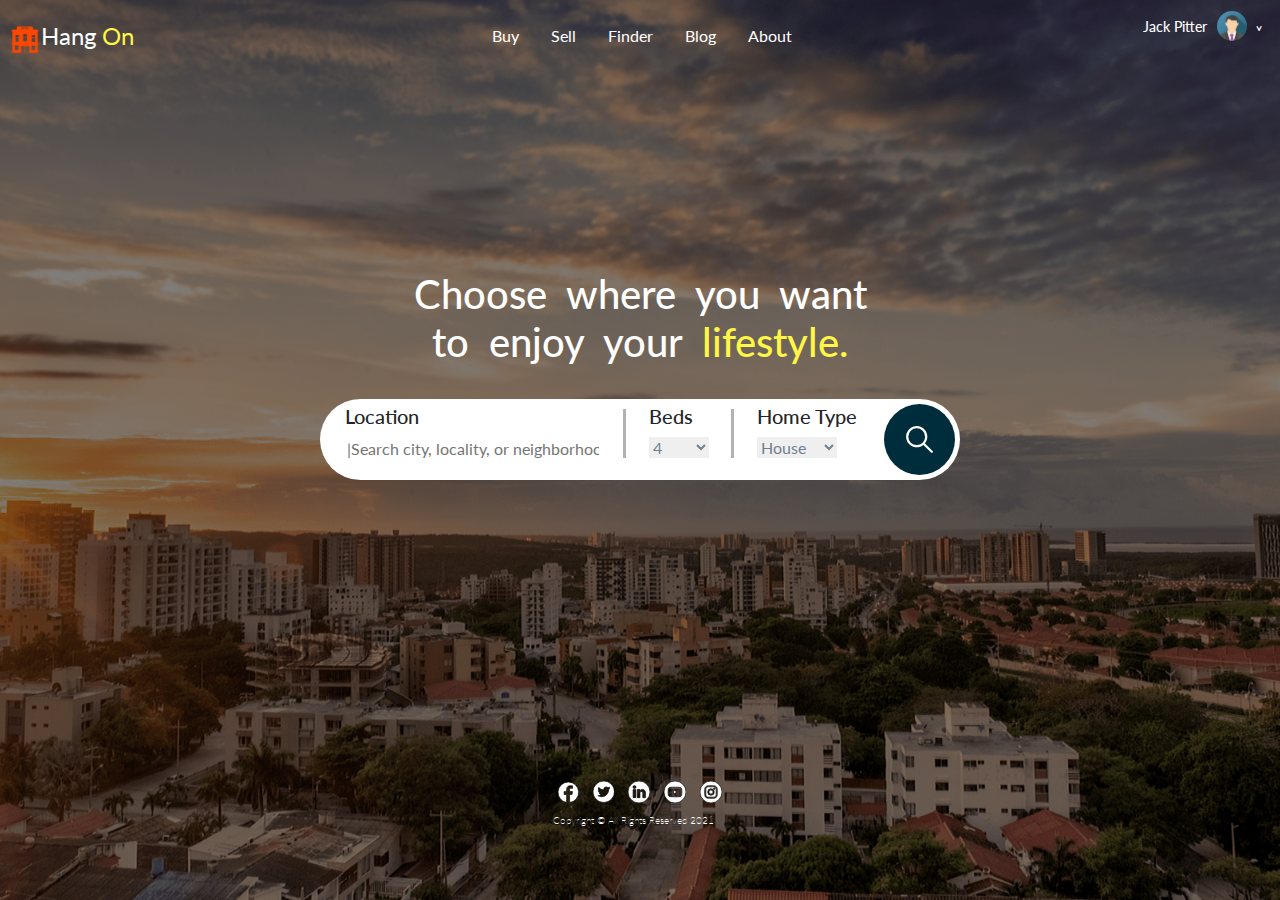
<file: index.html>
<!DOCTYPE html>
<html lang="en">
<head>
    <meta charset="UTF-8">
    <meta http-equiv="X-UA-Compatible" content="IE=edge">
    <meta name="viewport" content="width=device-width, initial-scale=1.0">
    <title>Hang on</title>
    <!--adding bootstrap5-->
    <link href="https://cdn.jsdelivr.net/npm/bootstrap@5.0.1/dist/css/bootstrap.min.css" rel="stylesheet">
    <script src="https://cdn.jsdelivr.net/npm/bootstrap@5.0.1/dist/js/bootstrap.bundle.min.js"></script>
    <!--adding font style-->
    <link href="https://fonts.googleapis.com/css2?family=Lato&display=swap" rel="stylesheet">
    <!--linking style sheet-->
    <link rel="stylesheet" href="hangon.css">
</head>

<body>
    
    <!--navbar-->
    <nav class="navbar">
        <div class="brand-title"><img src="images/hotel logo.png" alt="logo">Hang <span>On</span></div>
            <a href="#" class="toggle-button">
                <svg xmlns="http://www.w3.org/2000/svg" width="19" height="11" viewBox="0 0 19 11"><defs><style>.a{fill:#FFFFFF;stroke:#040404;}.b{stroke:none;}.c{fill:none;}</style></defs><g transform="translate(-10 -9)"><g class="a" transform="translate(10 9)"><rect class="b" width="19" height="1" rx="0.5"/><rect class="c" x="0.5" y="0.5" width="18"/></g><g class="a" transform="translate(10 14)"><rect class="b" width="12" height="1" rx="0.5"/><rect class="c" x="0.5" y="0.5" width="11"/></g><g class="a" transform="translate(10 19)"><rect class="b" width="19" height="1" rx="0.5"/><rect class="c" x="0.5" y="0.5" width="18"/></g></g></svg>
            </a>
        <div class="navbar-links">
          <ul>
            <li><a href="#">Buy</a></li>
            <li><a href="#">Sell</a></li>
            <li><a href="#">Finder</a></li>
            <li><a href="#">Blog</a></li>
            <li><a href="#">About</a></li>
          </ul>
        </div>
        <div class="profile">
            <h4>Jack Pitter</h4>
            <img src="images/img_avatar.png" alt="profile pic">
            <p>></p>
        </div>
    </nav>
    <!--navbar ends-->

    <!--center section-->
    <div class="main-text">
        <div class="content">
            <h1>Choose where you want </br> to enjoy your <span>lifestyle.</span></h1>
        </div>

        <!--white search box-->
        <div class="boxes">
            <div class="searchbx">
                <div class="location">
                    <h5>Location</h5>
                    <input type="text" placeholder="|Search city, locality, or neighborhood">
                </div>
                <div class="vertical-line"></div>
                <div class="beds">
                    <h5><label for="beds">Beds</label></h5>
                    <select name="Beds" id="beds">
                        <option value="4">4</option>
                        <option value="2">2</option>
                        <option value="8">8</option>
                    </select>
                </div>
                <div class="vertical-line"></div>
                <div class="home-type">
                    <label><h5>Home Type</h5></label></br>
                    <select name="house type" id="hType">
                        <option value="House">House</option>
                        <option value="resort">Resort</option>
                        <option value="villa">Villa</option>
                    </select>
                </div>
                <div class="search">
                    <a href="home-1.html"><img src="images/Group 902.svg" alt="search box"></a>
                </div>
          </div>

          <!--for mobile-->
          <div class="searchboxnew">
                <div class="bedsm">
                    <h5><label for="beds">Beds</label></h5>
                    <select name="Bedsm" id="beds">
                        <option value="4">4</option>
                        <option value="2">2</option>
                        <option value="8">8</option>
                    </select>
                </div>
                <div class="vertical-line"> </div>
                <div class="bath">
                    <label><h5>Bath</h5></label></br>
                    <select name="bath" id="bath">
                        <option value="4">4</option>
                        <option value="2">2</option>
                    </select>
                </div>
                <div class="vertical-line"></div>
                <div class="home-typem">
                    <label><h5>Home Type</h5></label></br>
                    <select name="house type" id="hType">
                        <option value="House">House</option>
                        <option value="resort">Resort</option>
                        <option value="villa">Villa</option>
                    </select>
                </div>
            </div>
            <div class="searchm">
                <form action="home-1.html">
                    <button type="submit" name="submit">Search</button>
                </form>
            </div>
            <!--until here-->

        </div>
      </div>
    <!--center section ends-->

    <!--footer-->
    <div class="footer">
        <div class="social-menu">
            <svg xmlns="http://www.w3.org/2000/svg" width="30.689" height="30.561" viewBox="0 0 30.689 30.561"><defs><style>.a{fill:rgb(255, 255, 255);}</style></defs><g transform="translate(0 0)"><path class="a" d="M15.344.349a15.336,15.336,0,0,0-2.559,30.458V18.895h-3.7V14.608h3.7V11.447c0-3.668,2.24-5.666,5.512-5.666a30.547,30.547,0,0,1,3.305.168V9.782h-2.27c-1.779,0-2.122.845-2.122,2.086v2.736h4.245L20.9,18.892H17.211V30.91A15.337,15.337,0,0,0,15.344.349Z" transform="translate(0 -0.349)"/></g></svg>
            <svg xmlns="http://www.w3.org/2000/svg" width="31.515" height="31.515" viewBox="0 0 31.515 31.515"><defs><style>.a{fill:rgb(255, 255, 255);}</style></defs><path class="a" d="M15.757,0A15.757,15.757,0,1,0,31.515,15.757,15.759,15.759,0,0,0,15.757,0Zm7.195,12.286q.01.233.01.467A10.221,10.221,0,0,1,12.672,23.044h0a10.237,10.237,0,0,1-5.544-1.625,7.356,7.356,0,0,0,.863.05,7.257,7.257,0,0,0,4.492-1.548A3.621,3.621,0,0,1,9.1,17.409a3.6,3.6,0,0,0,1.634-.062,3.618,3.618,0,0,1-2.9-3.545c0-.016,0-.031,0-.046a3.592,3.592,0,0,0,1.638.452,3.62,3.62,0,0,1-1.12-4.828,10.268,10.268,0,0,0,7.455,3.779,3.619,3.619,0,0,1,6.163-3.3,7.254,7.254,0,0,0,2.3-.878,3.631,3.631,0,0,1-1.59,2,7.213,7.213,0,0,0,2.077-.57,7.35,7.35,0,0,1-1.8,1.873Zm0,0"/></svg>
            <svg xmlns="http://www.w3.org/2000/svg" width="32" height="32" viewBox="0 0 32 32"><defs><style>.a{fill:rgb(255, 255, 255);}</style></defs><path class="a" d="M16,0A16,16,0,1,0,32,16,16,16,0,0,0,16,0ZM11.351,24.188h-3.9V12.464h3.9ZM9.4,10.863H9.377a2.031,2.031,0,1,1,.051-4.051A2.032,2.032,0,1,1,9.4,10.863Zm16,13.324h-3.9V17.916c0-1.576-.564-2.651-1.974-2.651a2.133,2.133,0,0,0-2,1.425,2.668,2.668,0,0,0-.128.951v6.547h-3.9s.051-10.624,0-11.723h3.9v1.66a3.869,3.869,0,0,1,3.512-1.935c2.564,0,4.486,1.676,4.486,5.276Zm0,0"/></svg>
            <svg xmlns="http://www.w3.org/2000/svg" width="32" height="32" viewBox="0 0 32 32"><defs><style>.a{fill:rgb(255, 255, 255);}</style></defs><path class="a" d="M224.113,214.034l5.2-3-5.2-3Zm0,0" transform="translate(-210.106 -195.037)"/><path class="a" d="M16,0A16,16,0,1,0,32,16,16,16,0,0,0,16,0ZM26,16.016a26.408,26.408,0,0,1-.412,4.81,2.505,2.505,0,0,1-1.762,1.762C22.259,23,16,23,16,23s-6.242,0-7.823-.428a2.506,2.506,0,0,1-1.762-1.762A26.292,26.292,0,0,1,6,16a26.39,26.39,0,0,1,.412-4.809A2.556,2.556,0,0,1,8.176,9.412C9.741,9,16,9,16,9s6.259,0,7.824.428a2.506,2.506,0,0,1,1.762,1.762A25.06,25.06,0,0,1,26,16.016Zm0,0"/></svg>
            <svg xmlns="http://www.w3.org/2000/svg" width="32" height="32" viewBox="0 0 32 32"><defs><style>.a{fill:rgb(255, 255, 255);}</style></defs><path class="a" d="M213.125,210.063A3.063,3.063,0,1,1,210.063,207,3.062,3.062,0,0,1,213.125,210.063Zm0,0" transform="translate(-194.063 -194.063)"/><path class="a" d="M150.179,137.6a3.043,3.043,0,0,0-1.744-1.744,5.085,5.085,0,0,0-1.706-.316c-.969-.044-1.259-.054-3.713-.054s-2.744.009-3.713.053a5.089,5.089,0,0,0-1.706.316,3.044,3.044,0,0,0-1.744,1.744,5.085,5.085,0,0,0-.316,1.706c-.044.969-.054,1.259-.054,3.713s.01,2.744.054,3.713a5.084,5.084,0,0,0,.316,1.706,3.043,3.043,0,0,0,1.744,1.744,5.078,5.078,0,0,0,1.706.316c.969.044,1.259.053,3.712.053s2.744-.009,3.713-.053a5.077,5.077,0,0,0,1.706-.316,3.043,3.043,0,0,0,1.744-1.744,5.089,5.089,0,0,0,.316-1.706c.044-.969.053-1.259.053-3.713s-.009-2.744-.053-3.713A5.077,5.077,0,0,0,150.179,137.6Zm-7.162,10.136a4.718,4.718,0,1,1,4.718-4.718A4.718,4.718,0,0,1,143.017,147.738Zm4.9-8.52a1.1,1.1,0,1,1,1.1-1.1A1.1,1.1,0,0,1,147.921,139.219Zm0,0" transform="translate(-127.017 -127.021)"/><path class="a" d="M16,0A16,16,0,1,0,32,16,16,16,0,0,0,16,0Zm9.132,19.788a6.741,6.741,0,0,1-.427,2.23,4.7,4.7,0,0,1-2.687,2.687,6.745,6.745,0,0,1-2.23.427c-.98.045-1.293.055-3.788.055s-2.808-.011-3.788-.055a6.745,6.745,0,0,1-2.23-.427A4.7,4.7,0,0,1,7.3,22.018a6.739,6.739,0,0,1-.427-2.23c-.045-.98-.056-1.293-.056-3.788s.01-2.808.055-3.788a6.741,6.741,0,0,1,.427-2.23A4.7,4.7,0,0,1,9.982,7.295a6.747,6.747,0,0,1,2.23-.427c.98-.045,1.293-.055,3.788-.055s2.808.011,3.788.056a6.748,6.748,0,0,1,2.23.427,4.7,4.7,0,0,1,2.687,2.687,6.74,6.74,0,0,1,.427,2.23c.045.98.055,1.293.055,3.788S25.177,18.808,25.132,19.788Zm0,0"/></svg>
            <div class="copy">
                <p>Copyright &copy; All Rights Reserved 2021</p>
            </div>
        </div> 
    </div>
    <!--footer ends-->
   <script src="hangon.js"></script>
</body>
</html>
</file>
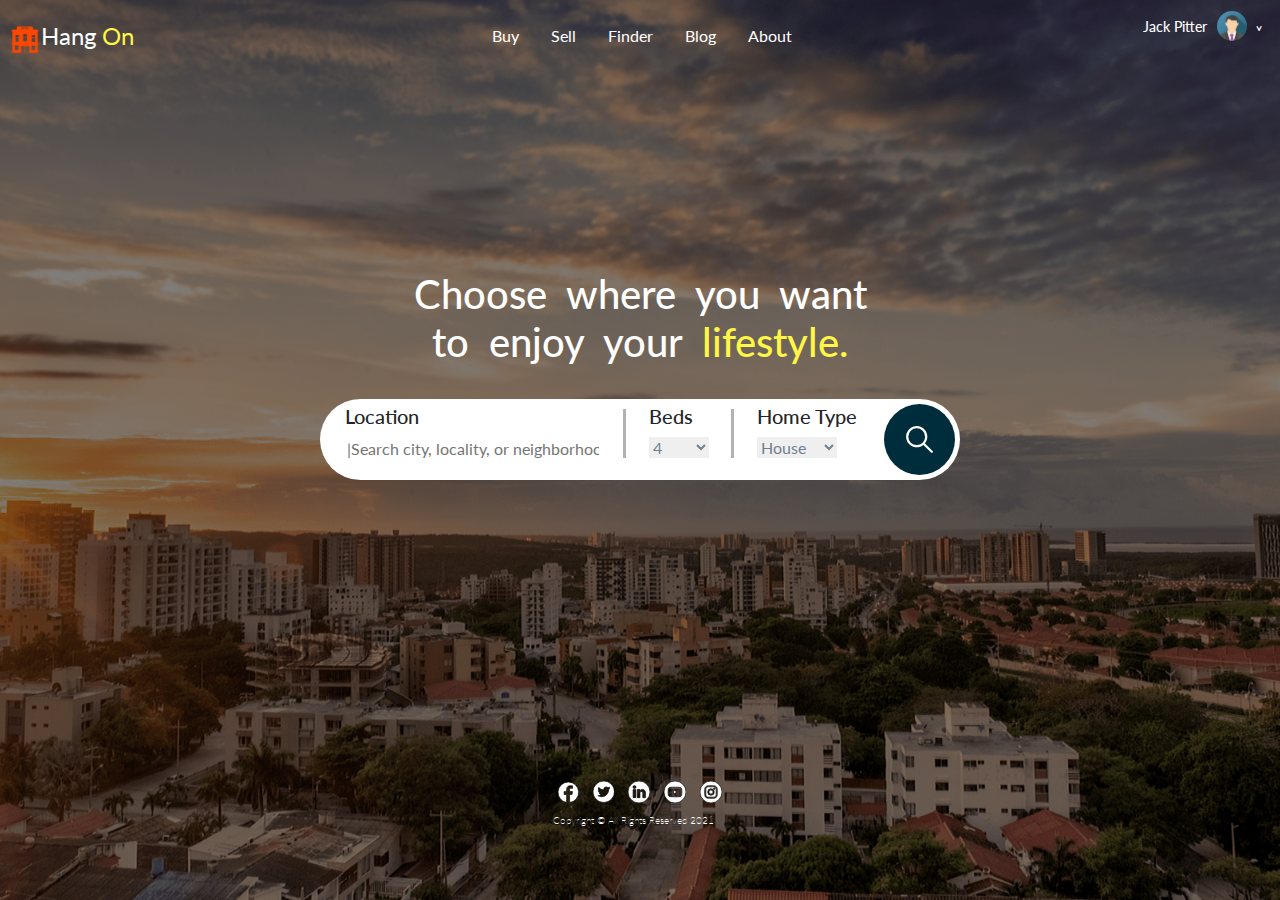
<file: hangon.html>
<!DOCTYPE html>
<html lang="en">
<head>
    <meta charset="UTF-8">
    <meta http-equiv="X-UA-Compatible" content="IE=edge">
    <meta name="viewport" content="width=device-width, initial-scale=1.0">
    <title>Hang on</title>
    <!--adding bootstrap5-->
    <link href="https://cdn.jsdelivr.net/npm/bootstrap@5.0.1/dist/css/bootstrap.min.css" rel="stylesheet">
    <script src="https://cdn.jsdelivr.net/npm/bootstrap@5.0.1/dist/js/bootstrap.bundle.min.js"></script>
    <!--adding font style-->
    <link href="https://fonts.googleapis.com/css2?family=Lato&display=swap" rel="stylesheet">
    <!--linking style sheet-->
    <link rel="stylesheet" href="hangon.css">
</head>

<body>
    
    <!--navbar-->
    <nav class="navbar">
        <div class="brand-title"><img src="images/hotel logo.png" alt="logo">Hang <span>On</span></div>
            <a href="#" class="toggle-button">
                <svg xmlns="http://www.w3.org/2000/svg" width="19" height="11" viewBox="0 0 19 11"><defs><style>.a{fill:#FFFFFF;stroke:#040404;}.b{stroke:none;}.c{fill:none;}</style></defs><g transform="translate(-10 -9)"><g class="a" transform="translate(10 9)"><rect class="b" width="19" height="1" rx="0.5"/><rect class="c" x="0.5" y="0.5" width="18"/></g><g class="a" transform="translate(10 14)"><rect class="b" width="12" height="1" rx="0.5"/><rect class="c" x="0.5" y="0.5" width="11"/></g><g class="a" transform="translate(10 19)"><rect class="b" width="19" height="1" rx="0.5"/><rect class="c" x="0.5" y="0.5" width="18"/></g></g></svg>
            </a>
        <div class="navbar-links">
          <ul>
            <li><a href="#">Buy</a></li>
            <li><a href="#">Sell</a></li>
            <li><a href="#">Finder</a></li>
            <li><a href="#">Blog</a></li>
            <li><a href="#">About</a></li>
          </ul>
        </div>
        <div class="profile">
            <h4>Jack Pitter</h4>
            <img src="images/img_avatar.png" alt="profile pic">
            <p>></p>
        </div>
    </nav>
    <!--navbar ends-->

    <!--center section-->
    <div class="main-text">
        <div class="content">
            <h1>Choose where you want </br> to enjoy your <span>lifestyle.</span></h1>
        </div>

        <!--white search box-->
        <div class="boxes">
            <div class="searchbx">
                <div class="location">
                    <h5>Location</h5>
                    <input type="text" placeholder="|Search city, locality, or neighborhood">
                </div>
                <div class="vertical-line"></div>
                <div class="beds">
                    <h5><label for="beds">Beds</label></h5>
                    <select name="Beds" id="beds">
                        <option value="4">4</option>
                        <option value="2">2</option>
                        <option value="8">8</option>
                    </select>
                </div>
                <div class="vertical-line"></div>
                <div class="home-type">
                    <label><h5>Home Type</h5></label></br>
                    <select name="house type" id="hType">
                        <option value="House">House</option>
                        <option value="resort">Resort</option>
                        <option value="villa">Villa</option>
                    </select>
                </div>
                <div class="search">
                    <a href="home-1.html"><img src="images/Group 902.svg" alt="search box"></a>
                </div>
          </div>

          <!--for mobile-->
          <div class="searchboxnew">
                <div class="bedsm">
                    <h5><label for="beds">Beds</label></h5>
                    <select name="Bedsm" id="beds">
                        <option value="4">4</option>
                        <option value="2">2</option>
                        <option value="8">8</option>
                    </select>
                </div>
                <div class="vertical-line"> </div>
                <div class="bath">
                    <label><h5>Bath</h5></label></br>
                    <select name="bath" id="bath">
                        <option value="4">4</option>
                        <option value="2">2</option>
                    </select>
                </div>
                <div class="vertical-line"></div>
                <div class="home-typem">
                    <label><h5>Home Type</h5></label></br>
                    <select name="house type" id="hType">
                        <option value="House">House</option>
                        <option value="resort">Resort</option>
                        <option value="villa">Villa</option>
                    </select>
                </div>
            </div>
            <div class="searchm">
                <form action="home-1.html">
                    <button type="submit" name="submit">Search</button>
                </form>
            </div>
            <!--until here-->

        </div>
      </div>
    <!--center section ends-->

    <!--footer-->
    <div class="footer">
        <div class="social-menu">
            <svg xmlns="http://www.w3.org/2000/svg" width="30.689" height="30.561" viewBox="0 0 30.689 30.561"><defs><style>.a{fill:rgb(255, 255, 255);}</style></defs><g transform="translate(0 0)"><path class="a" d="M15.344.349a15.336,15.336,0,0,0-2.559,30.458V18.895h-3.7V14.608h3.7V11.447c0-3.668,2.24-5.666,5.512-5.666a30.547,30.547,0,0,1,3.305.168V9.782h-2.27c-1.779,0-2.122.845-2.122,2.086v2.736h4.245L20.9,18.892H17.211V30.91A15.337,15.337,0,0,0,15.344.349Z" transform="translate(0 -0.349)"/></g></svg>
            <svg xmlns="http://www.w3.org/2000/svg" width="31.515" height="31.515" viewBox="0 0 31.515 31.515"><defs><style>.a{fill:rgb(255, 255, 255);}</style></defs><path class="a" d="M15.757,0A15.757,15.757,0,1,0,31.515,15.757,15.759,15.759,0,0,0,15.757,0Zm7.195,12.286q.01.233.01.467A10.221,10.221,0,0,1,12.672,23.044h0a10.237,10.237,0,0,1-5.544-1.625,7.356,7.356,0,0,0,.863.05,7.257,7.257,0,0,0,4.492-1.548A3.621,3.621,0,0,1,9.1,17.409a3.6,3.6,0,0,0,1.634-.062,3.618,3.618,0,0,1-2.9-3.545c0-.016,0-.031,0-.046a3.592,3.592,0,0,0,1.638.452,3.62,3.62,0,0,1-1.12-4.828,10.268,10.268,0,0,0,7.455,3.779,3.619,3.619,0,0,1,6.163-3.3,7.254,7.254,0,0,0,2.3-.878,3.631,3.631,0,0,1-1.59,2,7.213,7.213,0,0,0,2.077-.57,7.35,7.35,0,0,1-1.8,1.873Zm0,0"/></svg>
            <svg xmlns="http://www.w3.org/2000/svg" width="32" height="32" viewBox="0 0 32 32"><defs><style>.a{fill:rgb(255, 255, 255);}</style></defs><path class="a" d="M16,0A16,16,0,1,0,32,16,16,16,0,0,0,16,0ZM11.351,24.188h-3.9V12.464h3.9ZM9.4,10.863H9.377a2.031,2.031,0,1,1,.051-4.051A2.032,2.032,0,1,1,9.4,10.863Zm16,13.324h-3.9V17.916c0-1.576-.564-2.651-1.974-2.651a2.133,2.133,0,0,0-2,1.425,2.668,2.668,0,0,0-.128.951v6.547h-3.9s.051-10.624,0-11.723h3.9v1.66a3.869,3.869,0,0,1,3.512-1.935c2.564,0,4.486,1.676,4.486,5.276Zm0,0"/></svg>
            <svg xmlns="http://www.w3.org/2000/svg" width="32" height="32" viewBox="0 0 32 32"><defs><style>.a{fill:rgb(255, 255, 255);}</style></defs><path class="a" d="M224.113,214.034l5.2-3-5.2-3Zm0,0" transform="translate(-210.106 -195.037)"/><path class="a" d="M16,0A16,16,0,1,0,32,16,16,16,0,0,0,16,0ZM26,16.016a26.408,26.408,0,0,1-.412,4.81,2.505,2.505,0,0,1-1.762,1.762C22.259,23,16,23,16,23s-6.242,0-7.823-.428a2.506,2.506,0,0,1-1.762-1.762A26.292,26.292,0,0,1,6,16a26.39,26.39,0,0,1,.412-4.809A2.556,2.556,0,0,1,8.176,9.412C9.741,9,16,9,16,9s6.259,0,7.824.428a2.506,2.506,0,0,1,1.762,1.762A25.06,25.06,0,0,1,26,16.016Zm0,0"/></svg>
            <svg xmlns="http://www.w3.org/2000/svg" width="32" height="32" viewBox="0 0 32 32"><defs><style>.a{fill:rgb(255, 255, 255);}</style></defs><path class="a" d="M213.125,210.063A3.063,3.063,0,1,1,210.063,207,3.062,3.062,0,0,1,213.125,210.063Zm0,0" transform="translate(-194.063 -194.063)"/><path class="a" d="M150.179,137.6a3.043,3.043,0,0,0-1.744-1.744,5.085,5.085,0,0,0-1.706-.316c-.969-.044-1.259-.054-3.713-.054s-2.744.009-3.713.053a5.089,5.089,0,0,0-1.706.316,3.044,3.044,0,0,0-1.744,1.744,5.085,5.085,0,0,0-.316,1.706c-.044.969-.054,1.259-.054,3.713s.01,2.744.054,3.713a5.084,5.084,0,0,0,.316,1.706,3.043,3.043,0,0,0,1.744,1.744,5.078,5.078,0,0,0,1.706.316c.969.044,1.259.053,3.712.053s2.744-.009,3.713-.053a5.077,5.077,0,0,0,1.706-.316,3.043,3.043,0,0,0,1.744-1.744,5.089,5.089,0,0,0,.316-1.706c.044-.969.053-1.259.053-3.713s-.009-2.744-.053-3.713A5.077,5.077,0,0,0,150.179,137.6Zm-7.162,10.136a4.718,4.718,0,1,1,4.718-4.718A4.718,4.718,0,0,1,143.017,147.738Zm4.9-8.52a1.1,1.1,0,1,1,1.1-1.1A1.1,1.1,0,0,1,147.921,139.219Zm0,0" transform="translate(-127.017 -127.021)"/><path class="a" d="M16,0A16,16,0,1,0,32,16,16,16,0,0,0,16,0Zm9.132,19.788a6.741,6.741,0,0,1-.427,2.23,4.7,4.7,0,0,1-2.687,2.687,6.745,6.745,0,0,1-2.23.427c-.98.045-1.293.055-3.788.055s-2.808-.011-3.788-.055a6.745,6.745,0,0,1-2.23-.427A4.7,4.7,0,0,1,7.3,22.018a6.739,6.739,0,0,1-.427-2.23c-.045-.98-.056-1.293-.056-3.788s.01-2.808.055-3.788a6.741,6.741,0,0,1,.427-2.23A4.7,4.7,0,0,1,9.982,7.295a6.747,6.747,0,0,1,2.23-.427c.98-.045,1.293-.055,3.788-.055s2.808.011,3.788.056a6.748,6.748,0,0,1,2.23.427,4.7,4.7,0,0,1,2.687,2.687,6.74,6.74,0,0,1,.427,2.23c.045.98.055,1.293.055,3.788S25.177,18.808,25.132,19.788Zm0,0"/></svg>
            <div class="copy">
                <p>Copyright &copy; All Rights Reserved 2021</p>
            </div>
        </div> 
    </div>
    <!--footer ends-->
   <script src="hangon.js"></script>
</body>
</html>
</file>
<file: hangon.css>
/*background image*/
body
{
    background-image: url("images/bg-body.png");
    background-repeat: no-repeat;
    background-size: cover;
    background-attachment: fixed;
    background-position: center center;
    font-family: 'Lato', sans-serif;
}

/*body overlay*/
body::before 
{
    content: "";
    display: block;
    position: absolute;
    top: 0;
    bottom: 0;
    left: 0;
    right: 0;
    background: #000;
    opacity: 0.5;
    z-index: 1;
}

body > *
{
    z-index: 10;
    position: absolute;
}

/*navbar*/
.navbar {
    display: flex;
    position: relative;
    justify-content: space-between;
    align-items: center;
    color: white;
}

.brand-title {
    font-size: 1.5rem;
    margin: .5rem;
}

.brand-title img
{
    height: 30px;
}

.brand-title span
{
    color: #fff645;
}

.navbar-links {
    height: 100%;
}

.navbar-links ul {
    display: flex;
    flex-direction: row;
    margin: 0;
    padding: 0;
}

.navbar-links li {
    list-style: none;
}

.navbar-links li a {
    display: block;
    text-decoration: none;
    color: white;
    padding: 1rem;
}

.navbar-links li:hover {
    background-color: rgba(0,0,0,0.3);
}

.toggle-button {
    position: absolute;
    top: .75rem;
    right: 1rem;
    display: none;
    flex-direction: column;
    justify-content: space-between;
    width: 50px;
    height: 21px;
    margin-top: 15px;
    margin-right: -15px;
}

.profile
{
    display: flex;
    padding-right: 10px;
    cursor: pointer;
}

.profile h4
{
    font-size: 14px;
    padding-top: 8px;
    padding-right: 10px;
}
.profile img
{
    height: 30px;
    width: 30px;
    border-radius: 50%;
}

.profile p
{
    font-size: 12px;
    transform: rotate(90deg);
    padding: 8px;
    font-weight: bolder;
}


/*nav bar until here*/

/*main text*/
.boxes
{
    display: flex;
    flex-direction: column;
}
.main-text
{
    width: 80%;
    height: 40%;
    top: 0;
    left: 0;
    right: 0;
    bottom: 0;
    margin: auto;
}

.content
{
    text-align: center;
    color: #fff;
    font-weight: 900;
    padding-bottom: 25px;
    word-spacing: 10px;
}

.content span
{
    color: #fff645;
}

.searchbx
{
    height: 9vh;
    width: 50vw;
    border-radius: 50px;
    background-color: #fff;
    display: flex;
    justify-content: space-between;
    padding-left: 25px;  
    margin: auto;
}
 .searchbx h5
 {
     padding-top: 5px;
 }

 .location input:placeholder
 { 
    overflow-x: hidden;
 }

.location
{
    display: block;
    position: relative;
}
.location h4
{
    font-weight: 900px;
}

.location input
{
    width: 20vw;
    border: none;
    position: relative;
}

.vertical-line
{
    border-left: solid rgba(0,0,0,0.3);
    height: 60%;
    margin-top: 10px;
}

.beds select , .bath select , .bedsm select
{
    width: 60px;
    border: none;
    color: slategray;
}

.home-type select , .home-typem select
{
    width: 80px;
    border: none;
    color: slategray;
}

.search img
{
    height: 9vh;
    padding: 5px;
}

.searchboxnew
{
    height: 8vh;
    width: 50vw;
    border-radius: 50px;
    background-color: #fff;
    display: none;
    justify-content: space-around;
    padding-left: 25px;
    padding-right: 25px;  
    margin: auto;
    margin-top: 10px;
}
/*main section ends*/

/*footer*/
.footer
{
    height: 20vh;
    width: 100%;
    position: absolute;
    bottom: 0;
    display: flex;
}

.social-menu
{
    margin: auto;
}

.social-menu svg
{
    padding: 5px;
}

.copy
{
    color: white;
    font-weight: 100;
    font-size: 10px;
    padding-top: 5px;
    margin: auto;
}

.searchm button
{
    display: none;
}
/*footer ends*/

/*for mobile*/
@media (max-width: 600px) {
    .navbar {
        flex-direction: column;
        align-items: flex-start;
    }

    .toggle-button {
        display: flex;
    }

    .navbar-links , .profile{
        display: none;
        width: 100%;
    }

    .navbar-links ul {
        width: 100%;
        flex-direction: column;
    }

    .navbar-links ul li {
        text-align: center;
    }

    .navbar-links ul li a {
        padding: .5rem 1rem;
    }

    .navbar-links.active {
        display: flex;
        height: 7vh;
    }

    .profile.active
    {
        display: flex;
    }

    .searchbx
    {
        width: 100%;
        height: 100%;
    }

    .searchboxnew h5
    {
        font-size: 18px;
        font-weight: 700;
    }

    .location input
    {
        width: 150%;
        overflow: hidden;
        height: 3vh;
    }
     
    .location h5
    {
        font-size: 18px;
        font-weight: 700;
    }

    .beds , .home-type , .search
    {
        display: none;
    }

    .searchboxnew
    {
        display: flex;
        overflow: hidden;
        width: 100%;
    }

    .searchm button
    {
        display: block;
        width: 100%;
        border-radius: 50px;
        margin-top: 10px;
        height: 8vh;
        background-color: #F00E81;
        color: white;
        font-size: 25px;
    }
}
</file>
